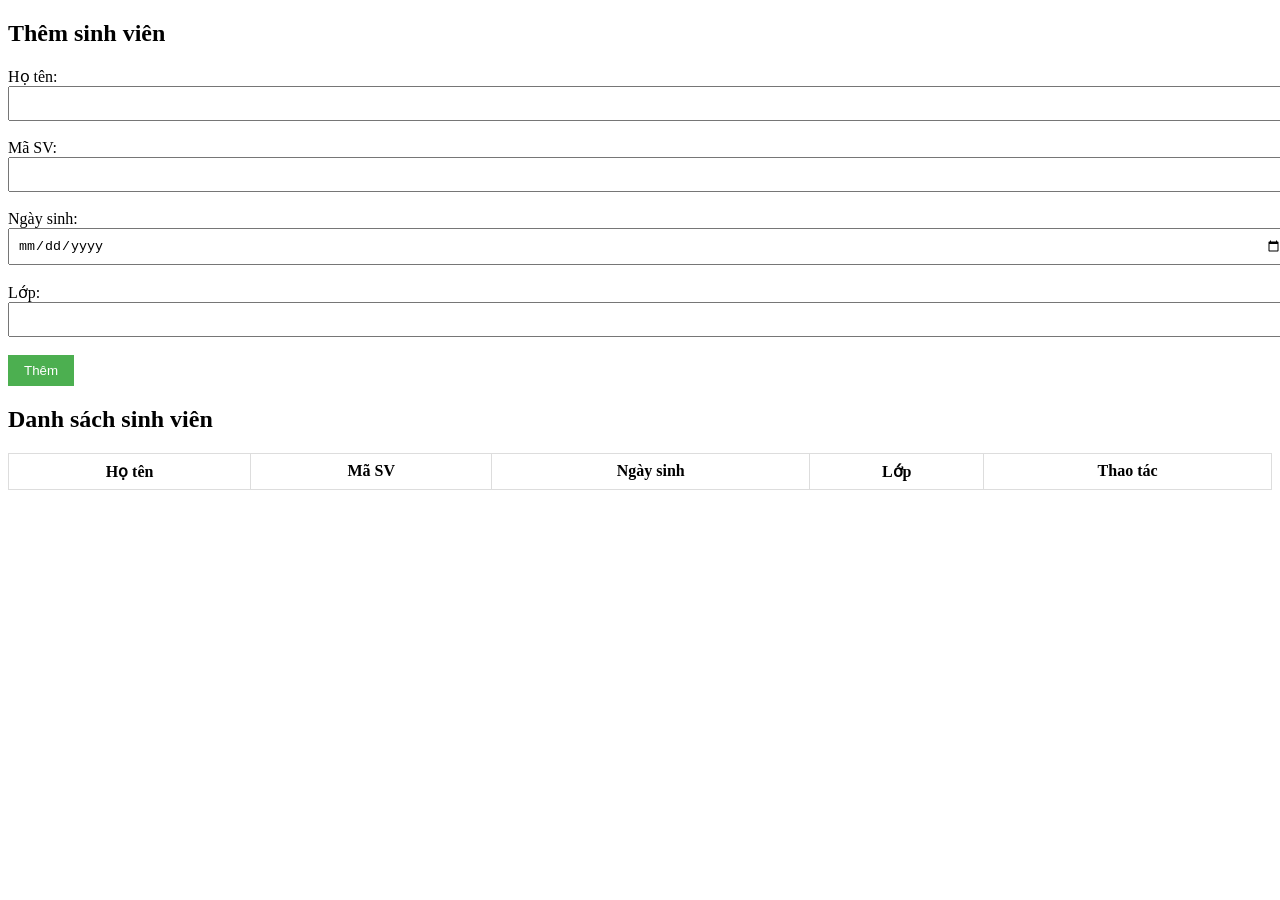
<file: index.html>
<!DOCTYPE html>
<html lang="en">
    <head>
        <meta charset="UTF-8" />
        <meta name="viewport" content="width=device-width, initial-scale=1.0" />
        <link rel="stylesheet" href="./assets/css/style.css" />
        <title>Document</title>
    </head>
    <body>
        <h2>Thêm sinh viên</h2>
        <form id="formSinhVien">
            Họ tên: <input type="text" id="hoTen" /><br /><br />
            Mã SV: <input type="text" id="maSV" /><br /><br />
            Ngày sinh: <input type="date" id="ngaySinh" /><br /><br />
            Lớp: <input type="text" id="lop" /><br /><br />
            <button type="submit">Thêm</button>
        </form>
        <h2>Danh sách sinh viên</h2>
        <table id="bangSinhVien">
            <thead>
                <tr>
                    <th>Họ tên</th>
                    <th>Mã SV</th>
                    <th>Ngày sinh</th>
                    <th>Lớp</th>
                    <th>Thao tác</th>
                </tr>
            </thead>
            <tbody>
                <!-- Nội dung sinh viên được thêm vào đây -->
            </tbody>
        </table>
        <script src="./assets/js/main.js"></script>
    </body>
</html>
</file>
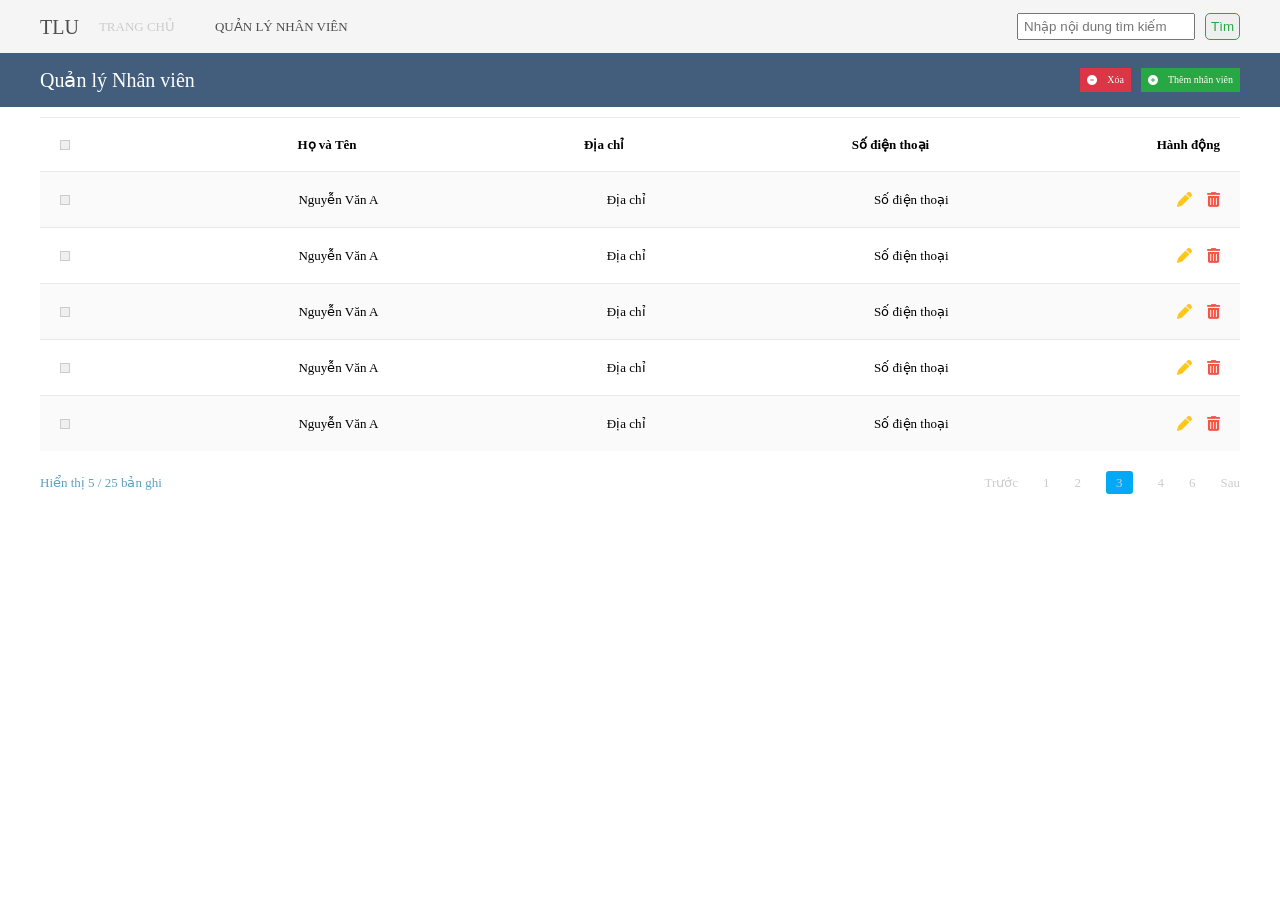
<file: Bai2/index.html>
<!DOCTYPE html>
<html lang="en">
    <head>
        <meta charset="UTF-8" />
        <meta name="viewport" content="width=device-width, initial-scale=1.0" />
        <link rel="stylesheet" href="./assets/css/reset.css" />
        <link rel="stylesheet" href="./assets/css/style.css" />
        <link
            rel="stylesheet"
            href="https://cdnjs.cloudflare.com/ajax/libs/font-awesome/6.5.2/css/all.min.css"
        />
        <title>QuanQuanLyNhanVien</title>
    </head>
    <body>
        <!-- header -->
        <div class="container container-header">
            <header class="header">
                <nav class="nav">
                    <div class="logo">
                        <p class="text-logo">TLU</p>
                    </div>
                    <div class="list-menu">
                        <ul>
                            <li class="item-link">
                                <a href="#!">TRANG CHỦ</a>
                            </li>
                            <li class="item-link">
                                <a href="#!" style="color: #4d4d4d"
                                    >QUẢN LÝ NHÂN VIÊN</a
                                >
                            </li>
                        </ul>
                    </div>
                    <div class="atc-user">
                        <input
                            class=""
                            type="text"
                            placeholder="Nhập nội dung tìm kiếm"
                        />
                        <button class="btn atc-search">Tìm</button>
                    </div>
                </nav>
            </header>
        </div>

        <div class="container container-table">
            <div class="header-table">
                <div class="text-manage">
                    <p class="title" style="color: #fff">Quản lý Nhân viên</p>
                </div>

                <div class="atc-btn__table">
                    <div class="btn btn-delete">
                        <i class="fa-solid fa-circle-minus"></i>
                        <p>Xóa</p>
                    </div>
                    <div class="btn btn-insert">
                        <i class="fa-solid fa-circle-plus"></i>
                        <p>Thêm nhân viên</p>
                    </div>
                </div>
            </div>
        </div>

        <!-- main -->
        <div class="container">
            <!-- row title-->
            <main class="main-content">
                <div class="row-title">
                    <button class="check-btn"></button>
                    <p class="text-row text-row__title">Họ và Tên</p>
                    <p class="text-row text-row__title">Địa chỉ</p>
                    <p class="text-row text-row__title">Số điện thoại</p>
                    <p class="text-row text-row__title">Hành động</p>
                </div>

                <!-- row 1 -->
                <div class="row" style="background-color: #ddd8d821">
                    <button class="check-btn"></button>
                    <p class="text-row">Nguyễn Văn A</p>
                    <p class="text-row">Địa chỉ</p>
                    <p class="text-row-">Số điện thoại</p>
                    <div class="atc-row">
                        <i class="fa-solid fa-pen icon-pen-color"></i>
                        <i class="fa-solid fa-trash-can icon-red"></i>
                    </div>
                </div>
                <div class="row">
                    <button class="check-btn"></button>
                    <p class="text-row">Nguyễn Văn A</p>
                    <p class="text-row">Địa chỉ</p>
                    <p class="text-row-">Số điện thoại</p>
                    <div class="atc-row">
                        <i class="fa-solid fa-pen icon-pen-color"></i>
                        <i class="fa-solid fa-trash-can icon-red"></i>
                    </div>
                </div>
                <div class="row" style="background-color: #ddd8d821">
                    <button class="check-btn"></button>
                    <p class="text-row">Nguyễn Văn A</p>
                    <p class="text-row">Địa chỉ</p>
                    <p class="text-row-">Số điện thoại</p>
                    <div class="atc-row">
                        <i class="fa-solid fa-pen icon-pen-color"></i>
                        <i class="fa-solid fa-trash-can icon-red"></i>
                    </div>
                </div>
                <div class="row">
                    <button class="check-btn"></button>
                    <p class="text-row">Nguyễn Văn A</p>
                    <p class="text-row">Địa chỉ</p>
                    <p class="text-row-">Số điện thoại</p>
                    <div class="atc-row">
                        <i class="fa-solid fa-pen icon-pen-color"></i>
                        <i class="fa-solid fa-trash-can icon-red"></i>
                    </div>
                </div>
                <div class="row" style="background-color: #ddd8d821">
                    <button class="check-btn"></button>
                    <p class="text-row">Nguyễn Văn A</p>
                    <p class="text-row">Địa chỉ</p>
                    <p class="text-row-">Số điện thoại</p>
                    <div class="atc-row">
                        <i class="fa-solid fa-pen icon-pen-color"></i>
                        <i class="fa-solid fa-trash-can icon-red"></i>
                    </div>
                </div>
            </main>
        </div>
        <div class="container">
            <footer class="footer">
                <div>
                    <p class="desc">Hiển thị 5 / 25 bản ghi</p>
                </div>
                <div class="nav-footer">
                    <ul class="list-page">
                        <li>
                            <a href="#!" class="item-link">Trước</a>
                        </li>
                        <li>
                            <a href="#!" class="item-link">1</a>
                        </li>
                        <li>
                            <a href="#!" class="item-link">2</a>
                        </li>
                        <li class="special">
                            <a href="#!" class="item-link">3</a>
                        </li>
                        <li>
                            <a href="#!" class="item-link">4</a>
                        </li>
                        <li>
                            <a href="#!" class="item-link">6</a>
                        </li>
                        <li>
                            <a href="#!" class="item-link">Sau</a>
                        </li>
                    </ul>
                </div>
            </footer>
        </div>
    </body>
</html>
</file>
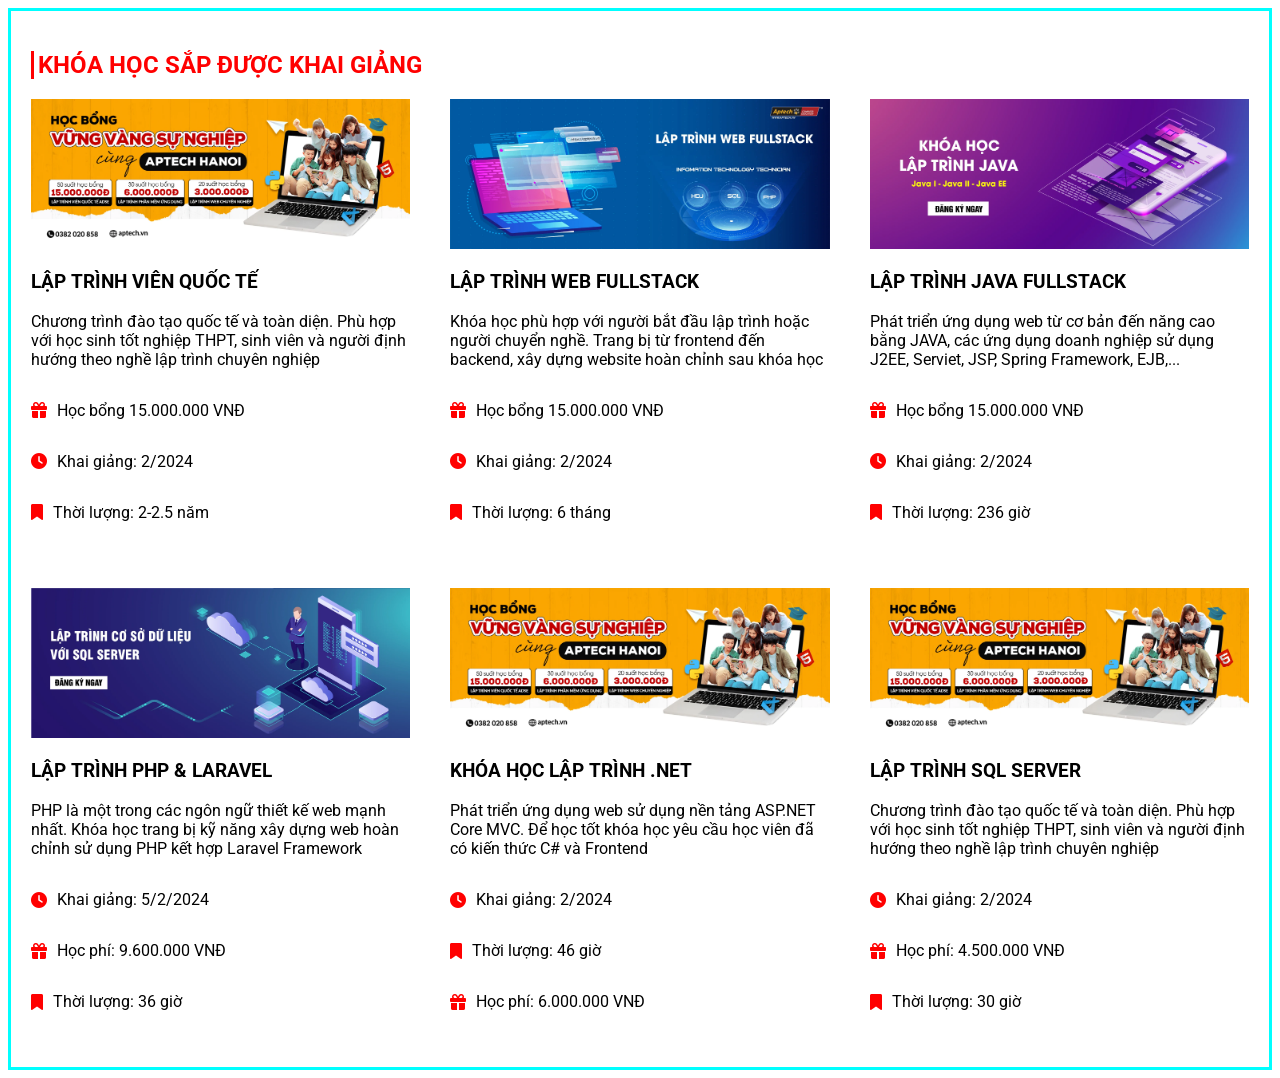
<file: Bai1/bai2.html>
<!DOCTYPE html>
<html lang="en">
<head>
    <meta charset="UTF-8">
    <meta name="viewport" content="width=device-width, initial-scale=1.0">
    <title>Bai thuc hanh 2</title>
    <link rel="stylesheet" href="display/head.css">
    <link rel="preconnect" href="https://fonts.googleapis.com">
    <link rel="preconnect" href="https://fonts.gstatic.com" crossorigin>
    <link href="https://fonts.googleapis.com/css2?family=Roboto:ital,wght@0,100;0,300;0,400;0,500;0,700;0,900;1,100;1,300;1,400;1,500;1,700;1,900&display=swap" rel="stylesheet">
    <link rel="stylesheet" href="https://cdnjs.cloudflare.com/ajax/libs/font-awesome/6.5.2/css/all.min.css" integrity="sha512-SnH5WK+bZxgPHs44uWIX+LLJAJ9/2PkPKZ5QiAj6Ta86w+fsb2TkcmfRyVX3pBnMFcV7oQPJkl9QevSCWr3W6A==" crossorigin="anonymous" referrerpolicy="no-referrer" />
</head>
<body>
    <section class="head">
        <h1>KHÓA HỌC SẮP ĐƯỢC KHAI GIẢNG</h1>
        <div class="content">
            <div class="card">
                <img class="img_content"src="image/banner-web.png.webp" alt="">
                <h3 class="title">LẬP TRÌNH VIÊN QUỐC TẾ</h3>
                <p class="desc">Chương trình đào tạo quốc tế và toàn diện. Phù hợp với học sinh tốt nghiệp THPT, sinh viên và người định hướng theo nghề lập trình chuyên nghiệp</p>
                <div class="list_icon">
                    <div class="icon">
                        <i class="fa-solid fa-gift icon1"></i>
                        <p class="desc_icon">Học bổng 15.000.000 VNĐ </p>
                    </div>
                    <div class="icon">
                        <i class="fa-solid fa-clock icon1"></i>
                        <p class="desc_icon">Khai giảng: 2/2024 </p>
                    </div>
                    <div class="icon">
                        <i class="fa-solid fa-bookmark icon1"></i>
                        <p class="desc_icon">Thời lượng: 2-2.5 năm </p>
                    </div>
                </div>
            </div>
            <div class="card">
                <img class="img_content"src="image\banner-web1.png" alt="">
                <h3 class="title">LẬP TRÌNH WEB FULLSTACK</h3>
                <p class="desc">Khóa học phù hợp với người bắt đầu lập trình hoặc người chuyển nghề. Trang bị từ frontend đến backend, xây dựng website hoàn chỉnh sau khóa học</p>
                <div class="list_icon">
                    <div class="icon">
                        <i class="fa-solid fa-gift icon1"></i>
                        <p class="desc_icon">Học bổng 15.000.000 VNĐ </p>
                    </div>
                    <div class="icon">
                        <i class="fa-solid fa-clock icon1"></i>
                        <p class="desc_icon">Khai giảng: 2/2024</p>
                    </div>
                    <div class="icon">
                        <i class="fa-solid fa-bookmark icon1"></i>
                            <p class="desc_icon">Thời lượng: 6 tháng </p>
                        </div>
                </div>
            </div>
            <div class="card">
                <img class="img_content"src="image\lap-trinh-java.png.webp" alt="">
                <h3 class="title">LẬP TRÌNH JAVA FULLSTACK</h3>
                <p class="desc">Phát triển ứng dụng web từ cơ bản đến năng cao bằng JAVA, các ứng dụng doanh nghiệp sử dụng J2EE, Serviet, JSP, Spring Framework, EJB,...</p>
                <div class="list_icon">
                    <div class="icon">
                        <i class="fa-solid fa-gift icon1"></i>
                        <p class="desc_icon">Học bổng 15.000.000 VNĐ </p>
                    </div>
                    <div class="icon">
                        <i class="fa-solid fa-clock icon1"></i>
                        <p class="desc_icon">Khai giảng: 2/2024 </p>
                    </div>
                    <div class="icon">
                        <i class="fa-solid fa-bookmark icon1"></i>
                        <p class="desc_icon">Thời lượng: 236 giờ </p>
                    </div>
                </div>
            </div>
        </div>
        <!--  -->
        <div class="content content2">
            <div class="card">
                <img class="img_content"src="image/lap-trinh-csdl-voi-sql.png.webp" alt="">
                <h3 class="title">LẬP TRÌNH PHP & LARAVEL</h3>
                <p class="desc">PHP là một trong các ngôn ngữ thiết kế web mạnh nhất. Khóa học trang bị kỹ năng xây dựng web hoàn chỉnh sử dụng PHP kết hợp Laravel Framework</p>
                <div class="list_icon">
                    <div class="icon">
                        <i class="fa-solid fa-clock icon1"></i>
                        <p class="desc_icon">Khai giảng: 5/2/2024 </p>
                    </div>
                    <div class="icon">
                        <i class="fa-solid fa-gift icon1"></i>
                        <p class="desc_icon">Học phí: 9.600.000 VNĐ </p>
                    </div>
                    <div class="icon">
                        <i class="fa-solid fa-bookmark icon1"></i>
                        <p class="desc_icon">Thời lượng: 36 giờ </p>
                    </div>
                </div>
            </div>
            <div class="card">
                <img class="img_content"src="image/banner-web.png.webp" alt="">
                <h3 class="title">KHÓA HỌC LẬP TRÌNH .NET</h3>
                <p class="desc">Phát triển ứng dụng web sử dụng nền tảng ASP.NET Core MVC. Để học tốt khóa học yêu cầu học viên đã có kiến thức C# và Frontend</p>
                <div class="list_icon">
                    <div class="icon">
                        <i class="fa-solid fa-clock icon1"></i>
                        <p class="desc_icon">Khai giảng: 2/2024 </p>
                    </div>
                    <div class="icon">
                        <i class="fa-solid fa-bookmark icon1"></i>
                        <p class="desc_icon">Thời lượng: 46 giờ </p>
                    </div>
                    <div class="icon">
                        <i class="fa-solid fa-gift icon1"></i>
                        <p class="desc_icon">Học phí: 6.000.000 VNĐ </p>
                    </div>
                </div>
            </div>
            <div class="card">
                <img class="img_content"src="image/banner-web.png.webp" alt="">
                <h3 class="title">LẬP TRÌNH SQL SERVER</h3>
                <p class="desc">Chương trình đào tạo quốc tế và toàn diện. Phù hợp với học sinh tốt nghiệp THPT, sinh viên và người định hướng theo nghề lập trình chuyên nghiệp</p>
                <div class="list_icon">
                    <div class="icon">
                        <i class="fa-solid fa-clock icon1"></i>
                        <p class="desc_icon">Khai giảng: 2/2024 </p>
                    </div>
                    <div class="icon">
                        <i class="fa-solid fa-gift icon1"></i>
                        <p class="desc_icon">Học phí: 4.500.000 VNĐ </p>
                    </div>
                    <div class="icon">
                        <i class="fa-solid fa-bookmark icon1"></i>
                        <p class="desc_icon">Thời lượng: 30 giờ </p>
                    </div>
                </div>
            </div>
        </div>
        
    </section>
</body>
</html>
</file>
<file: assets/css/style.css>
/* CSS cơ bản cho giao diện */
table {
    width: 100%;
    border-collapse: collapse;
}
th,
td {
    border: 1px solid #ddd;
    padding: 8px;
}
input[type="text"],
input[type="date"] {
    width: 100%;
    padding: 8px;
}
button {
    padding: 8px 16px;
    background-color: #4caf50;
    color: white;
    border: none;
}
</file>
<file: Bai2/assets/css/style.css>
* {
    box-sizing: border-box;
    margin: 0;
    padding: 0;
}

html {
    font-size: 62.5%;
}

/* common */
.container {
    padding: 0 40px;
}

.btn {
    color: #fff;
    padding: 7px;
}

.icon-red {
    color: #f45549;
}

.icon-pen-color {
    color: #fec61e;
}
a {
    text-decoration: none;
}

button {
    border: 1px solid #ccc;
}

input {
    padding-left: 5px;
    outline: none;
}
/* header */
.container-header {
    background-color: #f5f5f5;
}

.header .nav {
    display: flex;
    align-items: center;
}

.nav {
    padding-top: 10px;
    padding-bottom: 10px;
}

.text-logo {
    color: #4d4d4d;
    font-size: 2rem;
}

.header .nav ul {
    display: flex;
    align-items: center;
}

.header .nav ul .item-link {
    padding: 10px 20px;
    font-size: 1.3rem;
}

.header .nav ul .item-link a {
    color: #ccc;
}

.header .nav .atc-user {
    display: flex;
    gap: 10px;
    margin-left: auto;
}

.atc-search {
    border-radius: 5px;
    border: 1px solid #28a745;
    color: #28a745;
}

.header .nav .atc-user .atc-search,
.atc-btn {
    padding: 5px;
}

/* table */
.container-table {
    background-color: #435d7d;
}
.header-table {
    padding: 15px 0;
}

.text-manage .title {
    font-size: 2rem;
    font-weight: 400;
    color: #b9b9b9;
}
.header-table,
.atc-btn__table {
    display: flex;
    align-items: center;
    gap: 10px;
}

.atc-btn__table {
    margin-left: auto;
}
.btn-delete,
.btn-insert {
    display: flex;
    align-items: center;
    gap: 10px;
    background-color: #dc3545;
}

.btn-insert {
    background-color: #28a745;
}

/* row */
.main-content {
    padding: 10px 0;
}
.row-title {
    display: flex;
    align-items: center;
    justify-content: space-between;
    padding: 20px;
    font-size: 1.3rem;
    border-top: 1px solid #e9e9e9;
}

.text-row__title {
    font-size: 1.3rem;
    font-weight: 700;
}

.main-content .row {
    display: flex;
    align-items: center;
    justify-content: space-between;
    padding: 10px 20px;
    font-size: 1.3rem;
    border-top: 1px solid #e9e9e9;
}

.atc-row {
    display: flex;
    align-items: center;
    gap: 15px;
    font-size: 1.5rem;
    padding: 10px 0;
}

.check-btn {
    height: 10px;
    width: 10px;
}

.footer {
    display: flex;
    align-items: center;
    justify-content: space-between;
    padding: 10px 0;
}

.footer .desc {
    font-size: 1.3rem;
    color: #5ba1c2;
}

.list-page {
    display: flex;
    align-items: center;
    gap: 25px;
}

.list-page .item-link {
    color: #ccc;
    font-size: 1.3rem;
}

.special {
    border-radius: 3px;
    padding: 5px 10px;
    background-color: #03a9f4;
}
</file>
<file: Bai1/display/head.css>
body{
    font-family: 'Roboto', sans-serif;
}
.head{
    border: 3px solid aqua;
    padding: 20px;
}
h1{
    color: red;
    border-left: 3px solid red;
    padding-left: 4px;
}
.content{
    display: flex;
    gap: 40px;
}
.card{
    
}
.img_content{
    width: 100%;
}
.list_icon{
    margin-bottom: 20px;
}
.icon{
    display: flex;
    align-items: center;
    gap: 10px;
}
.content2{
    margin-top: 30px;
}
.icon1{
    color: red;
}
</file>
